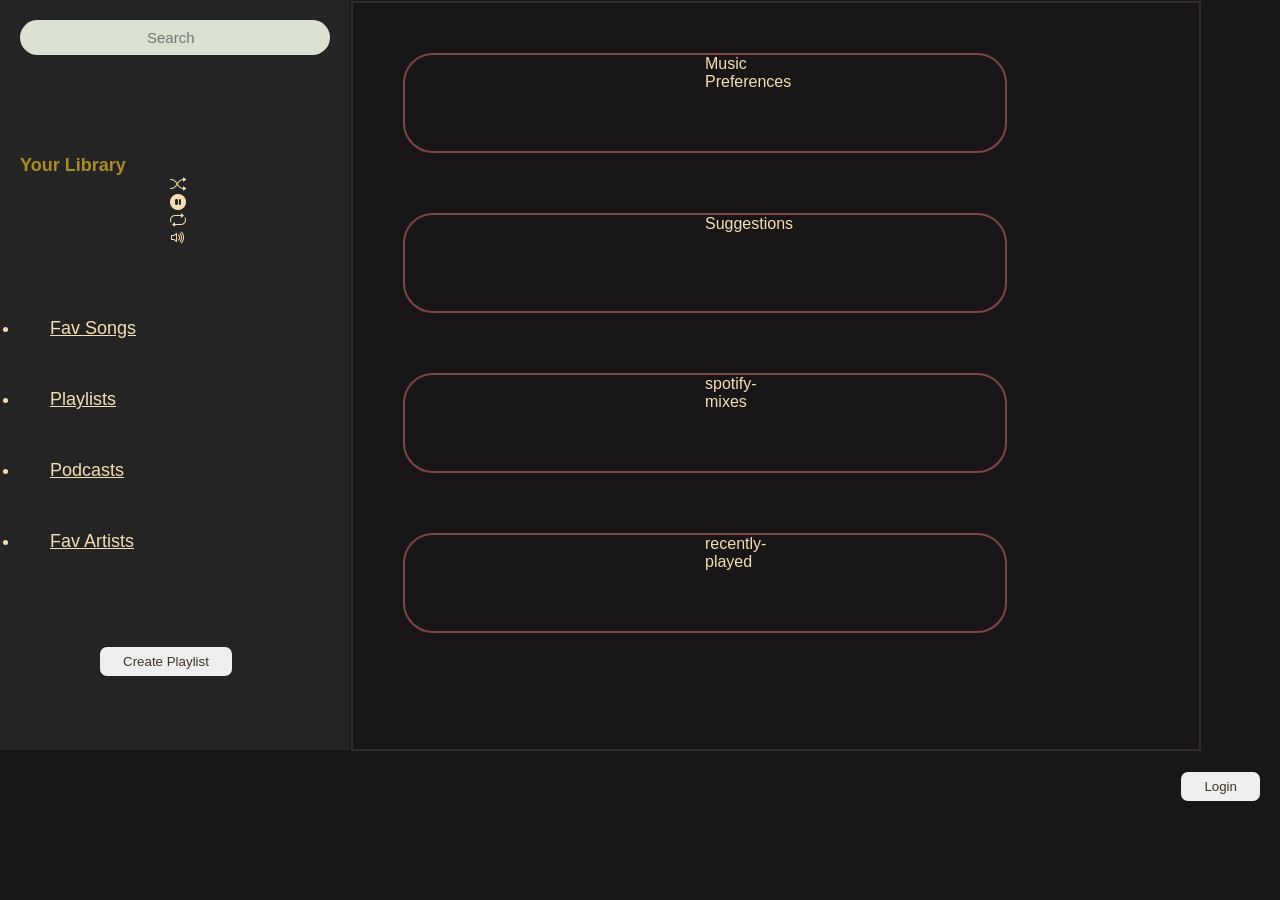
<file: MSBATE-2.0.0/Templates/web/index.html>
<!DOCTYPE html>
<html lang="en">
  <head>
    <meta charset="UTF-8" />
    <meta name="viewport" content="width=device-width, initial-scale=1.0" />
    <title>Music Streaming Platform</title>
    <link rel="stylesheet" href="style.css" />
    <link
      rel="stylesheet"
      href="https://cdn.jsdelivr.net/npm/bootstrap-icons@1.11.0/font/bootstrap-icons.css"
    />
  </head>
  <body>
    <!-- Navigation -->
    <aside>
    <div class="left-bar">
      <div class="search">
        <input type="text" placeholder="Search" class="searchBox">
        <!-- Search bar goes here -->
      </div>
      <div class="your-library">
        
        <h2>Your Library</h2>
        <i class="bi bi-shuffle"></a></i>
        <i class="bi bi-pause-circle-fill"></i>
        <i class="bi bi-repeat"></i>
        <i class="bi bi-volume-up"></i>
        <ul>
          <li><a href="pages/favourite/fav.html">Fav Songs</a></li>
          <li><a href="pages/playlist/playlist.html">Playlists</a></li>
          <li><a href="pages/podcast/podcast.html">Podcasts</a></li>
          <li><a href="pages/favArtist/favArtist.html">Fav Artists</a></li>
        </ul>
        <!-- Display the "Create Playlist" button if no playlist is in the library -->
        <button class="btn btn-createPlaylist">Create Playlist</button>
      </div>
      <div class="navigation">
        <!-- Navigation links go here -->
      </div>
    </div>
    </aside>

    <div class="container">
      <div class="music-preferences">
        <!-- Music preferences content goes here -->
        Music Preferences
      </div>
      <div class="suggestions">
        <!-- Suggestions content goes here -->
        Suggestions
      </div>
      <div class="spotify-mixes">
        <!-- Spotify mixes content goes here -->
        spotify-mixes
      </div>
      <div class="recently-played">
        <!-- Recently played content goes here -->
        recently-played
      </div>
    </div>
    <div class="right-corner">
      <button class="btn">
        Login
        <!-- Profile icon or login button goes here -->
      </button>
    </div>
    <div class="song-controls">
      <!-- Song progress bar, shuffle, pause, repeat, volume controls go here -->
    </div>
    <footer>
      <!-- Footer content goes here --> 
    </footer>
  </body>
</html>
</file>
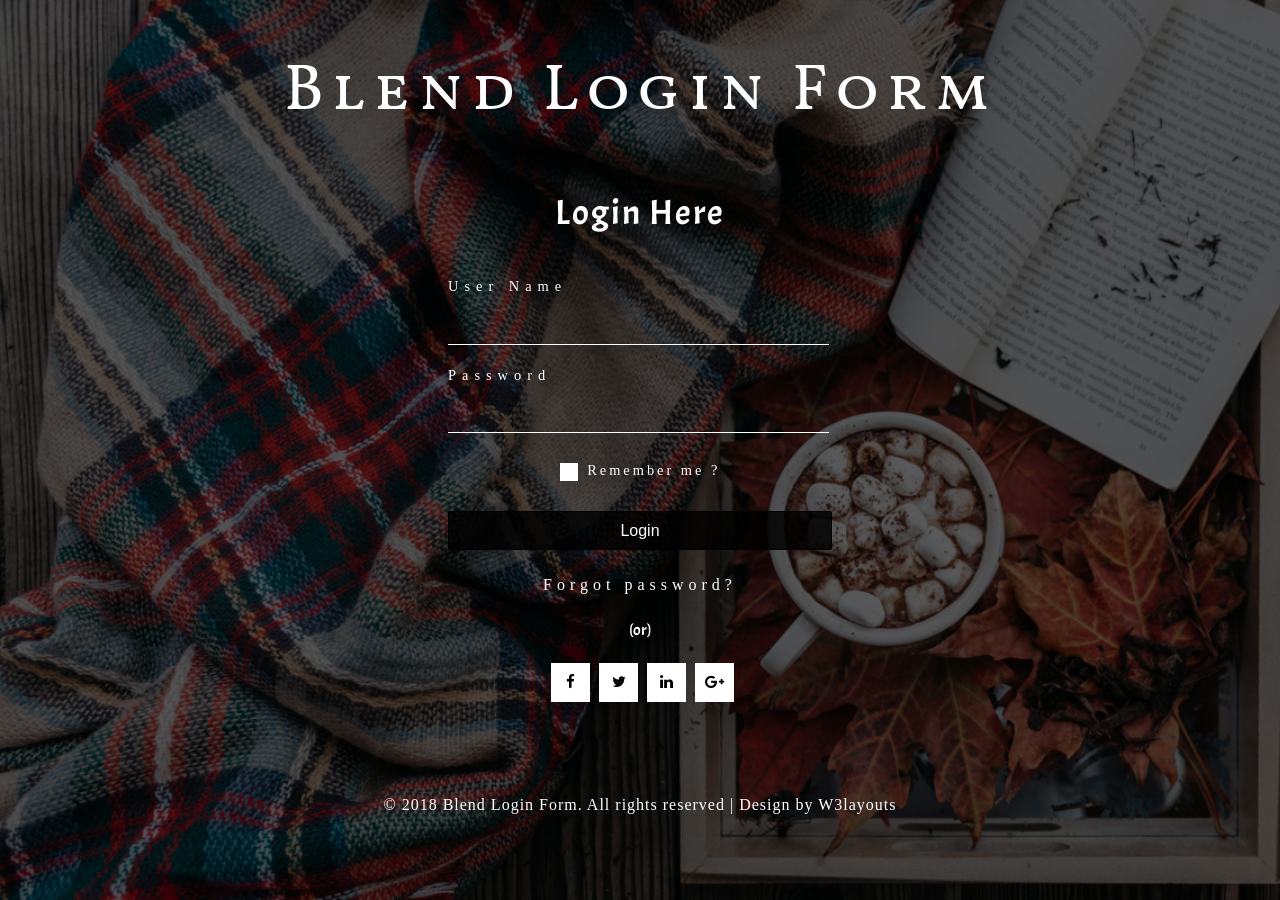
<file: MSBATE-2.0.0/Templates/web1/index.html>
<!--
Author: W3layouts
Author URL: http://w3layouts.com
License: Creative Commons Attribution 3.0 Unported
License URL: http://creativecommons.org/licenses/by/3.0/
-->
<!DOCTYPE html>
<html>
<head>
<title>Blend Login Form Flat Responsive Widget Template :: w3layouts</title>
<meta name="viewport" content="width=device-width, initial-scale=1">
<meta http-equiv="Content-Type" content="text/html; charset=utf-8" />
<meta name="keywords" content="Blend  Login Form template Responsive, Login form web template,Flat Pricing tables,Flat Drop downs  Sign up Web Templates, Flat Web Templates, Login sign up Responsive web template, SmartPhone Compatible web template, free WebDesigns for Nokia, Samsung, LG, SonyEricsson, Motorola web design" />
<script type="application/x-javascript"> addEventListener("load", function() { setTimeout(hideURLbar, 0); }, false); function hideURLbar(){ window.scrollTo(0,1); } </script>
<!-- Custom Theme files -->
<link href="css/style.css" rel="stylesheet" type="text/css" media="all" />
<link href="css/font-awesome.css" rel="stylesheet"> <!-- Font-Awesome-Icons-CSS -->

<!-- //Custom Theme files -->
<!-- web font --> 
<link href="//fonts.googleapis.com/css?family=Vollkorn+SC:400,600,700,900&amp;subset=cyrillic,cyrillic-ext,latin-ext,vietnamese" rel="stylesheet">
<link href="//fonts.googleapis.com/css?family=Acme" rel="stylesheet"> 
<!-- //web font --> 
</head>
<body>
	<!-- main -->
	<div class="main">
		<h1>Blend  Login Form</h1>
		<div class="main-w3lsrow">
			<!-- login form -->
			<div class="login-form login-form-left"> 
				<div class="agile-row">
					<h2>Login Here</h2> 
					<div class="login-agileits-top"> 	
						<form action="#" method="post"> 
							<p>User Name </p>
							<input type="text" class="name" name="user name" required=""/>
							<p>Password</p>
							<input type="password" class="password" name="Password" required=""/>  
							<label class="anim">
								<input type="checkbox" class="checkbox">
								<span> Remember me ?</span> 
							</label>   
							<input type="submit" value="Login"> 
						</form> 	
					</div> 
					<div class="login-agileits-bottom"> 
						<h6><a href="#">Forgot password?</a></h6>
					</div> 
					<div class="login-agileits-bottom1"> 
						<h3>(or)</h3>

					</div> 
					<div class="social_icons agileinfo">
						<ul class="top-links">
									<li><a href="#"><i class="fa fa-facebook"></i></a></li>
									<li><a href="#"><i class="fa fa-twitter"></i></a></li>
									<li><a href="#"><i class="fa fa-linkedin"></i></a></li>
									<li><a href="#"><i class="fa fa-google-plus"></i></a></li>
								</ul>
					</div>

				</div>  
			</div>  
		</div>	
		<!-- copyright -->
		<div class="copyright">
			<p> © 2018 Blend  Login Form. All rights reserved | Design by <a href="http://w3layouts.com/" target="_blank">W3layouts</a></p>
		</div>
		<!-- //copyright --> 
	</div>	
	<!-- //main --> 
</body>
</html>
</file>
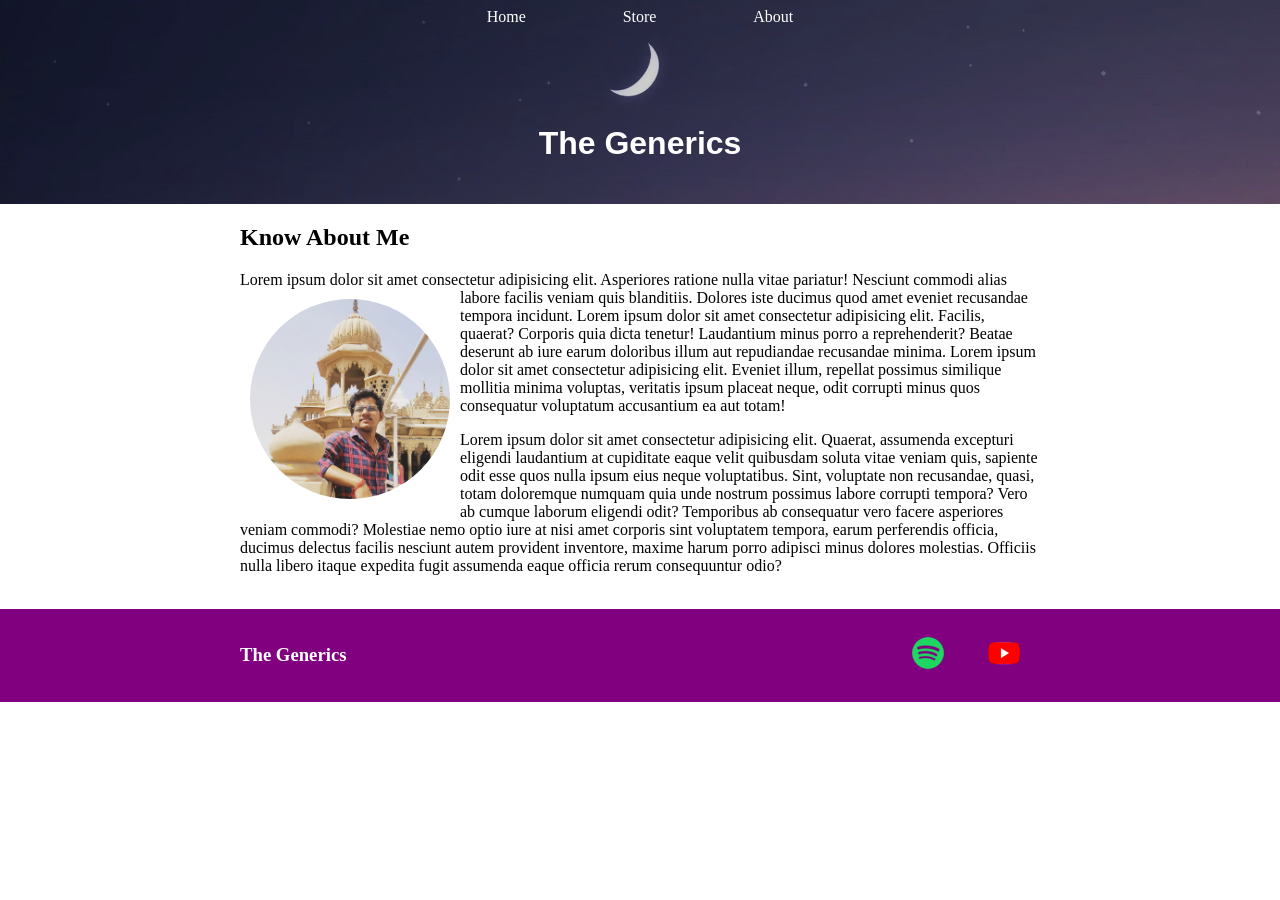
<file: MSBATE-2.0.0/Templates/Music_main/about.html>
<!DOCTYPE html>
<html lang="en">
<head>
    <meta charset="UTF-8">
    <meta http-equiv="X-UA-Compatible" content="IE=edge">
    <meta name="viewport" content="width=device-width, initial-scale=1.0">
    <title>Music | About</title>
    <link rel="stylesheet" href="style.css">
</head>
<body>
    <header class="main-head">
        <nav class="main-nav">
            

                <li><a href="index.html"> Home</a></li>
                <li><a href="store.html"> Store</a></li>
                <li><a href="about.html"> About</a></li>
                
        </nav>
        
        <h1>The Generics</h1>
        
    </header>
    <section class="content-section container">
        <h2>Know About Me</h2>
        <p>Lorem ipsum dolor sit amet consectetur adipisicing elit. Asperiores ratione nulla vitae pariatur! Nesciunt commodi alias labore facilis veniam quis blanditiis. 
        <img class="about-image" src="images/me.jpg" alt="" srcset="">Dolores iste ducimus quod amet eveniet recusandae tempora incidunt. Lorem ipsum dolor sit amet consectetur adipisicing elit. Facilis, quaerat? Corporis quia dicta tenetur! Laudantium minus porro a reprehenderit? Beatae deserunt ab iure earum doloribus illum aut repudiandae recusandae minima. Lorem ipsum dolor sit amet consectetur adipisicing elit. Eveniet illum, repellat possimus similique mollitia minima voluptas, veritatis ipsum placeat neque, odit corrupti minus quos consequatur voluptatum accusantium ea aut totam!</p>
        
        <p>Lorem ipsum dolor sit amet consectetur adipisicing elit. Quaerat, assumenda excepturi eligendi laudantium at cupiditate eaque velit quibusdam soluta vitae veniam quis, sapiente odit esse quos nulla ipsum eius neque voluptatibus. Sint, voluptate non recusandae, quasi, totam doloremque numquam quia unde nostrum possimus labore corrupti tempora? Vero ab cumque laborum eligendi odit? Temporibus ab consequatur vero facere asperiores veniam commodi? Molestiae nemo optio iure at nisi amet corporis sint voluptatem tempora, earum perferendis officia, ducimus delectus facilis nesciunt autem provident inventore, maxime harum porro adipisci minus dolores molestias. Officiis nulla libero itaque expedita fugit assumenda eaque officia rerum consequuntur odio?</p>
            <br>
    </section>
    <footer class="main-footer">
        <div class="container main-footer-container">
            <h3>The Generics</h3>
            <ul>
                <li><a href="http://spotify.com"><img src="./images/spotify.png" alt="" srcset=""></a></li>
                <li><a href="http://youtube.com"><img src="./images/yt.png" alt="" srcset=""></a></li>
            </ul>
        </div>
    </footer>
</body>
</html>
</file>
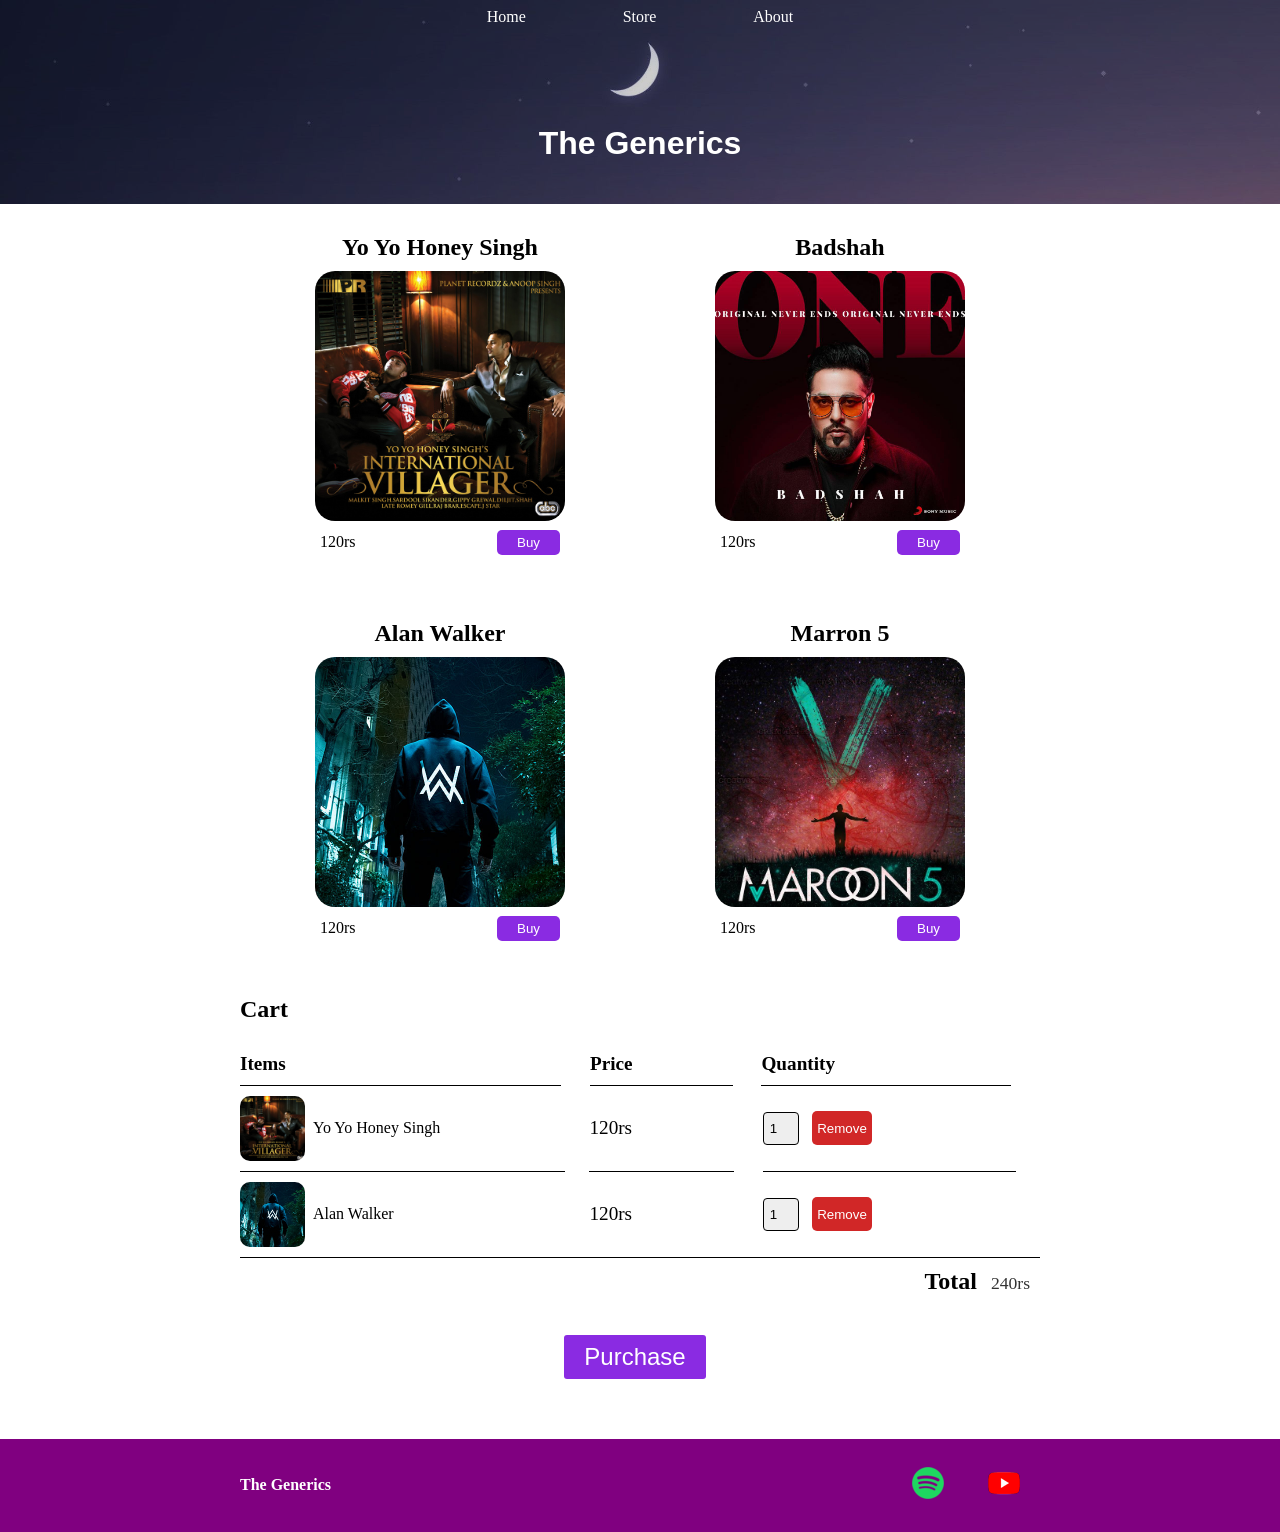
<file: MSBATE-2.0.0/Templates/Music_main/store.html>
<!DOCTYPE html>
<html lang="en">
<head>
    <meta charset="UTF-8">
    <meta http-equiv="X-UA-Compatible" content="IE=edge">
    <meta name="viewport" content="width=device-width, initial-scale=1.0">
    <title>Music | Store</title>
    <link rel="stylesheet" href="style.css">
</head>
<body>
    <header class="main-head">
        <nav class="main-nav">
            

                <li><a href="index.html"> Home</a></li>
                <li><a href="store.html"> Store</a></li>
                <li><a href="about.html"> About</a></li>
               
        </nav>
        
        <h1>The Generics</h1>
         
    </header>
    <section class="content-section container">
        <div class="shop-items">
            <div class="shop-item">
                <div><span class="shop-item-title">Yo Yo Honey Singh</span></div>
                <img class="shop-item-image" src="images/villagers.jpg" alt="" srcset="" ">
                <div class="shop-item-details"><span class="shop-item-price">120rs</span><button class="btn-store shop-item-buy" onclick="alert('Website is under maintenance')">Buy</button></div>
            </div>
            <div class="shop-item">
                <div><span class="shop-item-title">Badshah</span></div>
                <img class="shop-item-image" src="images/one.jpg" alt="" srcset="" ">
                <div class="shop-item-details"><span class="shop-item-price">120rs</span><button class="btn-store shop-item-buy" onclick="alert('Website is under maintenance')">Buy</button></div>
            </div>
            <div class="shop-item">
                <div >
                    <span class="shop-item-title">Alan Walker</span>
                </div>
                <img class="shop-item-image" src="images/alan.jpg" alt="">
                <div class="shop-item-details">
                    <span class="shop-item-price">120rs</span>
                    <button class="btn-store shop-item-buy" onclick="alert('Website is under maintenance')">Buy</button>
                </div>
            </div>
            <div class="shop-item">
                <div>
                    <span class="shop-item-title">Marron 5</span>
                </div>
                <img class="shop-item-image" src="images/marron.jpg" alt="">
                <div class="shop-item-details">
                    <span class="shop-item-price">120rs</span>
                    <button class="btn-store shop-item-buy" onclick="alert('Website is under maintenance')">Buy</button>
                </div>
            </div>
        </div>
    </section>
    <section class="content-section container">
        <h2>Cart</h2>
        <div class="cart-items">
            <div class="cart-row">
                    <span class=" cart-item cart-header cart-column">Items</span>
                    <span class=" cart-price cart-header cart-column">Price</span>
                    <span class=" cart-quantity cart-header cart-column">Quantity</span>
            </div>
            <div class="cart-row">
                <div class="cart-item cart-column">
                    <img src="images/villagers.jpg" class="cart-item-image" alt="">
                    <span class="cart-item-title">Yo Yo Honey Singh</span>
                </div>
                <span class="cart-price cart-column">120rs</span>
                <div class="cart-quantity cart-column">
                    <input type="number" class="cart-input" value="1">
                    <button type="button" class="btn-danger" onclick="alert('Working on it')">Remove</button>
                </div>
            </div>

            <div class="cart-row">
                <div class="cart-item cart-column">
                    <img src="images/alan.jpg" class="cart-item-image" alt="">
                    <span class="cart-item-title">Alan Walker</span>
                </div>
                <span class="cart-price cart-column">120rs</span>
                <div class="cart-quantity cart-column">
                    <input type="number" class="cart-input" value="1">
                    <button type="button" class="btn-danger" onclick="alert('Working on it')">Remove</button>
                </div>
            </div>
        </div>   
                
        <div class="cart-total">
            <span class="cart-total-title">Total</span>
            <span class="cart-total-price">240rs</span>
            <button class="cart-total-purchase" onclick="alert('Under maintenance')">Purchase</button>
        </div>
    </section>
    <footer class="main-footer ">
        <div class="container main-footer-container">
        <h4>The Generics</h4>
        <ul >
        <li><img src="./images/spotify.png" alt="" srcset=""></li>
        <li><img src="./images/yt.png" alt="" srcset=""></li>
        </ul>
        </div>
    </footer>
</body>
</html>
</file>
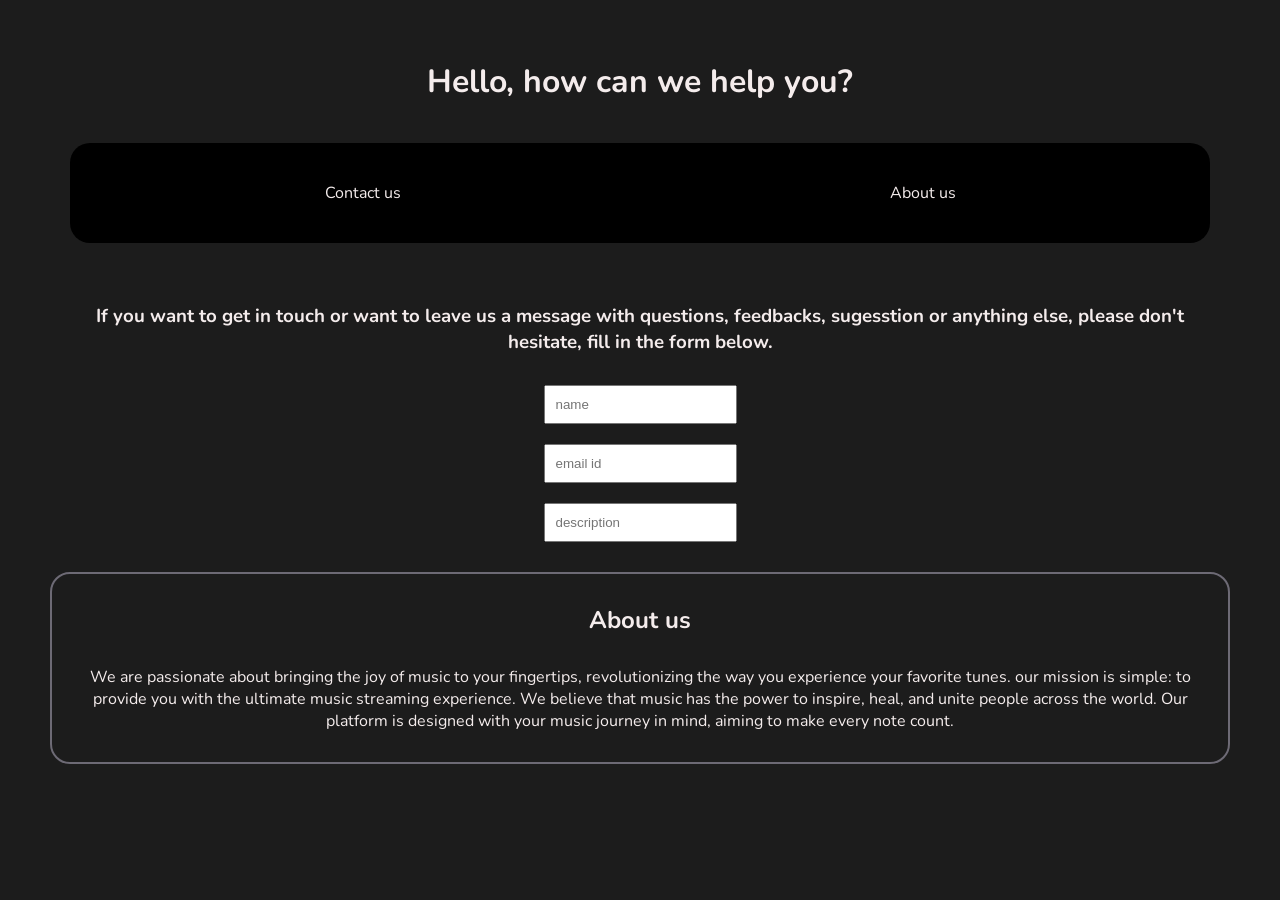
<file: MSBATE-2.0.0/Templates/web/pages/about/about_us.html>
<!DOCTYPE html>
<html lang="en">
<head>
    <meta charset="UTF-8">
    <meta name="viewport" content="width=device-width, initial-scale=1.0">
    <title>contact us</title>
    <link rel="stylesheet" href="./about.css">
</head>
<body>
    <h1>Hello, how can we help you?</h1>
    <nav>
        <ul>
            <li>Contact us</li>
            <li>About us</li>
        </ul>   
    </nav>

    <div>
        <h3>If you want to get in touch or want to leave us a message with questions, feedbacks, sugesstion or anything else, please don't hesitate, fill in the form below. </h3>
        <input placeholder="name"><br>
        <input placeholder="email id"><br>
        <input type="text" placeholder="description">
    </div>
    <div class="bottom">
        <h2>About us</h2>
        <p>We are passionate about bringing the joy of music to your fingertips, revolutionizing the way you experience your favorite tunes.
            our mission is simple: to provide you with the ultimate music streaming experience. We believe that music has the power to inspire, heal, and unite people across the world. Our platform is designed with your music journey in mind, aiming to make every note count.
            
        </p>
    </div>
</body>
</html
</file>
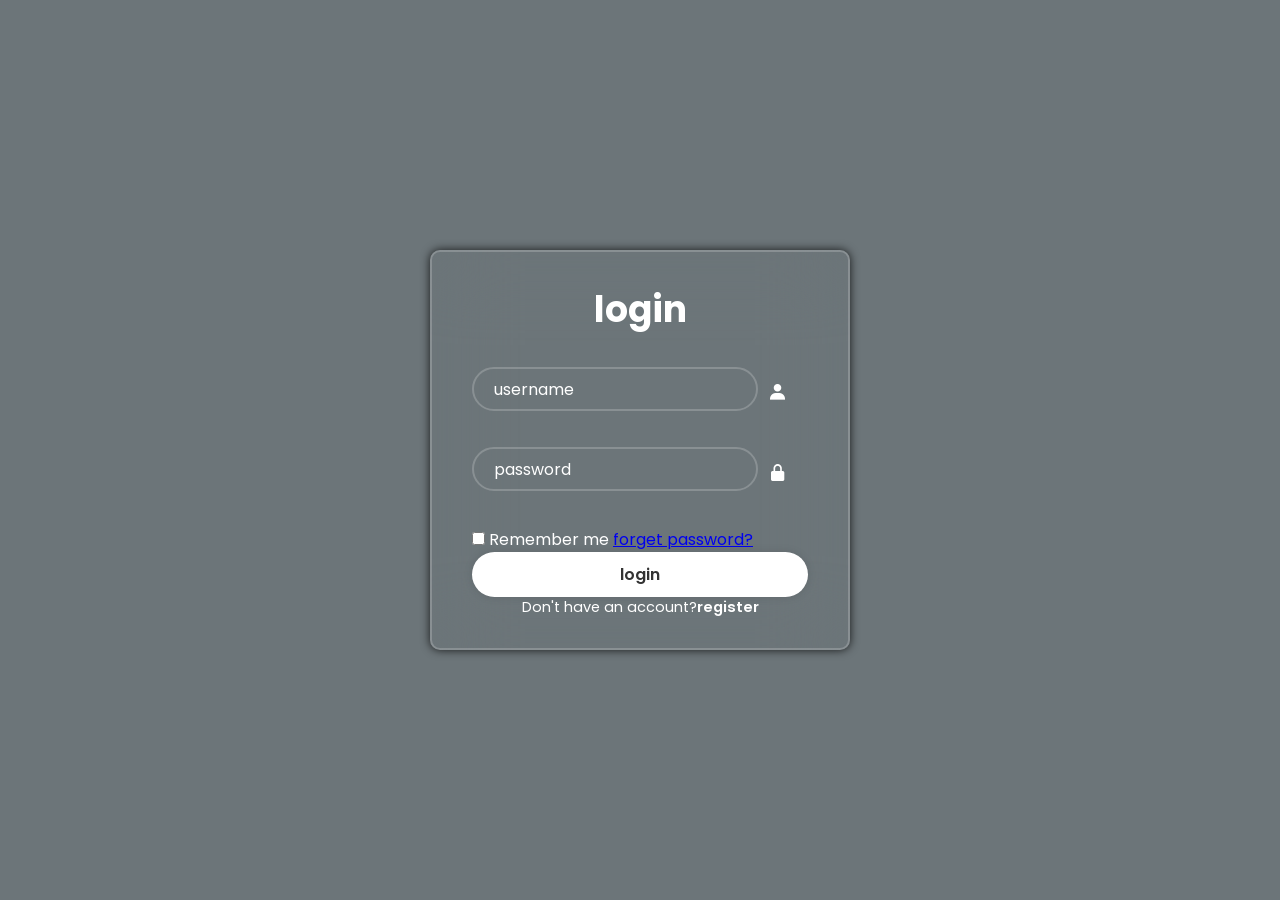
<file: MSBATE-2.0.0/Templates/web/pages/login/login page.html>
<!DOCTYPE html>
<html lang="en">
<head>
    <meta charset="UTF-8">
    <meta http-equiv="X-UA-Compatible" content="IE=edge">
    <meta name="viewport" content="width=device-width, initial-scale=1.0">
    <title>login form in HTML and CSS</title>
    <link rel="stylesheet" href="login.css">
    <link href='https://unpkg.com/boxicons@2.1.4/css/boxicons.min.css' rel='stylesheet'>
</head>
<body>
     
    <div class ="wrapper">
        <form action="">
            <h1>login</h1>
            <div class="input-box">
                <input type="text" placeholder="username"
                required>
                <i class='bx bxs-user'></i>
            </div>
            <div class="input-box">
                <input type="password" 
                placeholder="password"
                required>
                <i class='bx bxs-lock-alt' ></i>
            </div>

            <div class="remember-forgot">
                <label><input type="checkbox"> Remember me</label>
                <a href="#">forget password?</a>
            </div>
            <button type="submit"class="btn">login</button>
            
            <div class="register-link">
                <p>Don't have an account?<a
                href="#">register</a></p>
            </div>
        </form>
    </div>
</body>
</html>
</file>
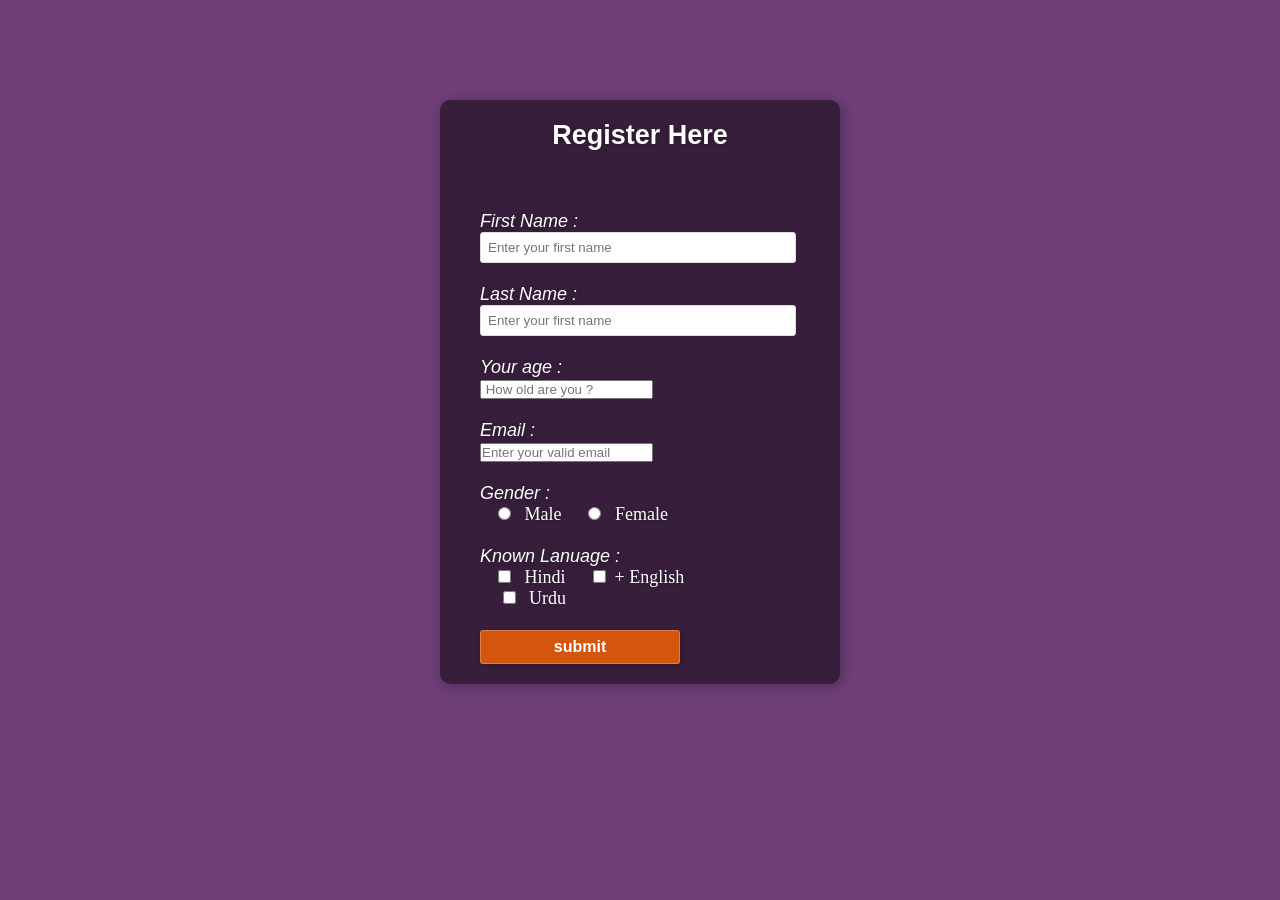
<file: MSBATE-2.0.0/Templates/web/pages/login/register.html>
<!DOCTYPE html>
<html lang="en">
<head>
    <meta charset="UTF-8">
    <meta http-equiv="X-UA-Compatible" content="IE=edge">
    <meta name="viewport" content="width=device-width, initial-scale=1.0">
    <link rel="stylesheet" href="register.css">
    <title>Registration form</title>
</head>
<body>
<div class = 'main' >
<div class ='register'>
     <h2>Register Here</h2>
     <form id="register" method="post">
     <label>First Name :</label>
     <br>
     <input type="text" name="fname"
     id="name" placeholder="Enter your first name">
     <br><br>
     <label>Last Name :</label>
     <br>
     <input type="text" name="lname"
     id="name" placeholder="Enter your first name">
     <br><br>
     <label> Your age :</label>
     <br>
     <input type='number' name="age"
     id=" name" placeholder=" How old are you ?">
     <br><br>
     <label>Email : </label>
     <br>
     <input type="email" name="email" id=" name"
     placeholder="Enter your valid email ">
     <br><br>
     <label>Gender :</label>
     <br>
     &nbsp;&nbsp;&nbsp;
     <input type="radio" name="gender"id="male">
     &nbsp;
     <span id="male">Male</span>
     &nbsp;&nbsp;&nbsp;&nbsp;
     <input type="radio" name="gender"
     id="female">
     &nbsp;
     <span id="female">Female</span>
     <br><br>
     <label>Known Lanuage :</label>
     <br>
     &nbsp;&nbsp;&nbsp;
     <input type="checkbox" name='lang' id=hindi>
     &nbsp;
     <span id ='hindi'>Hindi</span>
     &nbsp;&nbsp;&nbsp;&nbsp;
     <input type ='checkbox' name='lang'id='eng'>
     &nbsp;+
     <span id='eng'>English</span><br>
     &nbsp;&nbsp;&nbsp;&nbsp;
     <input type="checkbox" name="lang"
     id="urdu">
     &nbsp;
     <span id="urdu">Urdu</span>
     <br><br>
     <input type="submit" value="submit" 
     name="submit" id="submit">
     </form>
</div>
</div>    
</body>
</html>
</file>
<file: MSBATE-2.0.0/Templates/web/style.css>
* {
  margin: 0;
  padding: 0;
  box-sizing: border-box;
  color: wheat;
}

ul {
  margin-top: 70px;
}

li {
  margin-top: 50px;
  font-size: large;
  padding-left: 30px;
}

/* Apply a background color to the body */
body {
  background-color: #181616;
  font-family: Arial, sans-serif;
}

.searchBox {
  width: 100%;
  padding: 9px 127px;
  border-radius: 50px;
  border: none;
  background-color: rgb(218, 225, 208);
  font-size: 15px;
}

/* Style the left sidebar */
.left-bar {
  background-color: #252424;
  color: #130101;
  width: 350px;
  padding: 20px;
  float: left;
  height: 750px;
}

.left-bar h2 {
  font-size: 18px;
  margin-top: 100px;
  color: rgb(170, 141, 34);
}

/* Style the navigation links */
.navigation ul {
  list-style-type: none;
}

.navigation li {
  margin-bottom: 10px;
}

/* Style the container */
.container {
  float: left;
  padding: 20px;
}

/* Style the right corner profile icon or login button */
.right-corner {
  float: right;
  padding: 20px;
}

/* Style the footer */
/* footer {
      clear: both;
      text-align: center;
      padding: 10px;
      background-color: #7d6666;
      color: #fff;
  } */
.create-playlist {
  margin-top: 180px;
  background-color: rgb(200, 172, 172);
  border-radius: 10px;
  box-shadow: none;
  margin-left: 250px;
}

li:hover,
h3:hover {
  color: rgb(160, 108, 108);
  /* margin-top: 10px; */
}
profile-button:hover {
  color: #e42222;
}
.container {
  display: inline-block;
  border: 2px solid rgb(52, 43, 43);
  width: 850px;
  height: 750px;
  margin: 1px;
}
.music-preferences {
  display: inline-block;
  padding-inline: 300px;
  border: 2px solid rgb(127, 70, 70);
  width: 150px;
  height: 100px;
  margin: 30px;
  border-radius: 30px;
}

.suggestions {
  display: inline-block;
  padding-inline: 300px;
  border: 2px solid rgb(127, 70, 70);
  width: 150px;
  height: 100px;
  margin: 30px;
  border-radius: 30px;
}
.spotify-mixes {
  display: inline-block;
  padding-inline: 300px;
  border: 2px solid rgb(127, 70, 70);
  width: 150px;
  height: 100px;
  margin: 30px;
  border-radius: 30px;
}
.recently-played {
  display: inline-block;
  padding-inline: 300px;
  border: 2px solid rgb(127, 70, 70);
  width: 150px;
  height: 100px;
  margin: 30px;
  border-radius: 30px;
}

/* Add more styles as needed for song controls, progress bar, etc. */

.btn {
  padding: 7px 23px;
  border-radius: 7px;
  border: none;
  outline: none;
  cursor: pointer;
  color: #3d3526;
  /* margin-top: 95px; */
  /* margin-left: 80px; */
}
.btn-createPlaylist {
  padding: 7px 23px;
  border-radius: 7px;
  border: none;
  outline: none;
  cursor: pointer;
  color: #3d3526;
  margin-top: 95px;
  margin-left: 80px;
}
.bi-shuffle {
  color: wheat;
  padding: 150px;
}
.bi-pause-circle-fill {
  color: wheat;
  padding: 150px;
}
.bi-repeat {
  color: wheat;
  padding: 150px;
}
.bi-volume-up {
  color: wheat;
  padding: 150px;
}
</file>
<file: MSBATE-2.0.0/Templates/web1/css/style.css>
/*--
Author: W3layouts
Author URL: http://w3layouts.com
License: Creative Commons Attribution 3.0 Unported
License URL: http://creativecommons.org/licenses/by/3.0/
--*/
/*-- reset --*/
html,body,div,span,applet,object,iframe,h1,h2,h3,h4,h5,h6,p,blockquote,pre,a,abbr,acronym,address,big,cite,code,del,dfn,em,img,ins,kbd,q,s,samp,small,strike,strong,sub,sup,tt,var,b,u,i,dl,dt,dd,ol,nav ul,nav li,fieldset,form,label,legend,table,caption,tbody,tfoot,thead,tr,th,td,article,aside,canvas,details,embed,figure,figcaption,footer,header,hgroup,menu,nav,output,ruby,section,summary,time,mark,audio,video{margin:0;padding:0;border:0;font-size:100%;font:inherit;vertical-align:baseline;}
article, aside, details, figcaption, figure,footer, header, hgroup, menu, nav, section {display: block;}
ol,ul{list-style:none;margin:0px;padding:0px;}
blockquote,q{quotes:none;}
blockquote:before,blockquote:after,q:before,q:after{content:'';content:none;}
table{border-collapse:collapse;border-spacing:0;}
/*-- start editing from here --*/
a{text-decoration:none;}
.txt-rt{text-align:right;}/* text align right */
.txt-lt{text-align:left;}/* text align left */
.txt-center{text-align:center;}/* text align center */
.float-rt{float:right;}/* float right */
.float-lt{float:left;}/* float left */
.clear{clear:both;}/* clear float */
.pos-relative{position:relative;}/* Position Relative */
.pos-absolute{position:absolute;}/* Position Absolute */
.vertical-base{	vertical-align:baseline;}/* vertical align baseline */
.vertical-top{	vertical-align:top;}/* vertical align top */
nav.vertical ul li{	display:block;}/* vertical menu */
nav.horizontal ul li{	display: inline-block;}/* horizontal menu */
img{max-width:100%;}
/*-- end reset --*/
body {   
	background: url(../images/3.jpg)repeat 0px 0px;
    background-attachment: fixed;
    -webkit-background-size: cover;
    -moz-background-size: cover;
    background-size: cover;
} 
h1,h2,h3,h4,h5{
 font-family: 'Acme', sans-serif; 
 }
h1 {
    font-size: 4em;
    text-align: center;
    color: #fff;
    font-weight: 500;
    margin-bottom: 0.5em;
    letter-spacing: 7px;
	font-family: 'Vollkorn SC', serif;
}
.login-form h2{
    font-size: 2.2em;
    color: #fff;
    text-align: center;
    margin-bottom: 1.5em;
    line-height: 0.7em;
   
    font-weight: 100;
    letter-spacing: 2px;
}
/*-- main --*/
.main {
    padding: 3em 0 0;
    text-align: center;
}
.main-w3lsrow {
    margin: 0 auto;
	width:25%;
	padding:2em;
}
.login-form input[type="text"], .login-form input[type="password"] {
    outline: none;
    font-size: 1em;
    color: #fff;
    padding: .6em 1em;
    margin: 0;
    width: 91%;
    border: none;
    border-bottom: 1px solid rgb(255, 255, 255);
    -webkit-appearance: none;
    display: block;
    background: transparent;
}
.login-form p {
    font-size: 0.9em;
    color: #fff;
    margin: 1.5em 0 .8em;
    font-weight: 200;
    letter-spacing: 6px;
    text-align: left;
}
/*-- checkbox --*/
.anim {
    font-size: 0.9em;
    color: #fff;
    cursor: pointer;
    position: relative;
    margin: 2em 0 0;
    font-weight: 100;
    display: inline-block;
    letter-spacing: 3px;
}
input.checkbox {
    background: #fe7902;
    cursor: pointer;
    vertical-align: top;
    margin: 1px 8px 0 0; 
}
input.checkbox:before {
    content: "";
    position: absolute;
    width: 18px;
    height: 18px;
    background: inherit;
}
input.checkbox:after {
    content: "";
    position: absolute;
	top: 1px;
    left: 0;
    z-index: 1;
    width: 14px;
    height: 14px;
    background: #fff;
    border: 2px solid #fff;
    -webkit-transition: .4s all;
    -moz-transition: .4s all;
    -o-transition: .4s all;
    -ms-transition: .4s all;
    transition: .4s all;
}
input.checkbox:checked:after {
	-webkit-transform: rotate(-45deg);
	-moz-transform: rotate(-45deg);
	-o-transform: rotate(-45deg);
	-ms-transform: rotate(-45deg);
    transform: rotate(-45deg);
    border-color: #fff;
    border-top-color: transparent;
    border-right-color: transparent;
    background: transparent;
    top: 4px;
    left: 3px;
    width: 9px;
    height: 3px;
} 
@keyframes rippling {
	50% {
		border-left-color: #8a2ce2;
	}
	100% {
		border-bottom-color: #8a2ce2;
		border-left-color: #8a2ce2;
	}
} 
/*-- social-icons --*/
.social_icons.agileinfo {
    margin: 6% 0% 5%;
}
ul.top-links li {
	margin-left:5px;
	display:inline-block;
}
ul.top-links li a i.fa {
	color: #000;
    background-color: #fff;
    width: 37px;
    height: 37px;
    font-size: 15px;
	border:1px solid #fff;
    line-height: 36px;
    text-align: center;
	transition:all 0.5s ease-in-out;
	-webkit-transition:all 0.5s ease-in-out;
	-moz-transition:all 0.5s ease-in-out;
	-o-transition:all 0.5s ease-in-out;
	-ms-transition:all 0.5s ease-in-out;
} 
.top-links li a i.fa-facebook:hover {
	color: #fff;
    background-color: #46629E;
}
.top-links li a i.fa-twitter:hover {
	color: #fff;
    background-color: #00ACEE;
}
.top-links li a i.fa-linkedin:hover {
	color: #fff;
    background-color: #0077B5;
}
.top-links li a i.fa-google-plus:hover {
	color: #fff;
    background-color: #DD4B39;
}
/*--placeholder-color--*/

::-webkit-input-placeholder{
	color:rgba(255, 255, 255, 0.65);
}

:-moz-placeholder { /* Firefox 18- */
   color: rgba(255, 255, 255, 0.65); 
}

::-moz-placeholder {  /* Firefox 19+ */
   color: rgba(255, 255, 255, 0.65);  
}

:-ms-input-placeholder {  
   color: rgba(255, 255, 255, 0.65);  
}
/*--//placeholder-color--*/ 
/*-- //checkbox --*/
.login-form input[type="submit"] {
    font-size: 1em;
    color: #ffffff;
    background: rgba(0, 0, 0, 0.83);
    border: 1px solid  rgba(0, 0, 0, 0.83);
    outline: none;
    cursor: pointer;
    padding: .6em 1em;
    -webkit-appearance: none;
    width: 100%;
    -webkit-border-radius: 2px;
    -moz-border-radius: 2px;
    -ms-border-radius: 2px;
    -o-border-radius: 2px;
    border-radius: 2px;
    margin-top: 2em;
    transition: 0.5s all;
    -webkit-transition: 0.5s all;
    -moz-transition: 0.5s all;
    -o-transition: 0.5s all;
    -ms-transition: 0.5s all;
}
.login-form input[type="submit"]:hover {
    background: transparent;
    color: #fff;   
	 border:1px solid #fff;
} 
.login-agileits-bottom {
    margin-top:1.6em;
    text-align: center; 
}
.login-agileits-bottom1 {
    margin-top: 1.6em;
    text-align: center;
}
.login-agileits-bottom1 h3 {
    color: #fff;
    font-size: 1em;
}
.login-agileits-bottom h6 {
    font-size: 1em;
    font-weight: 200;
    letter-spacing: 5px;
}
.login-agileits-bottom h6 a {
    color: #fff;
    transition: 0.5s all ;
    -webkit-transition: 0.5s all;
    -moz-transition: 0.5s all;
    -o-transition: 0.5s all;
    -ms-transition: 0.5s all;
}
.login-agileits-bottom h6 a:hover{
    color: #fe7902; 
}
/*-- //main --*/ 
/*-- copyright --*/
.copyright {
    padding: 2.4em 0 2em;
    text-align: center;
}
.copyright p {
    font-size: 1em;
    color: #fff;
	line-height:1.8em;
	letter-spacing: 1px;
}
.copyright p a{
    color: #fff; 
	-webkit-transition: 0.5s all;
	-moz-transition: 0.5s all;
	-o-transition: 0.5s all;
	-ms-transition: 0.5s all;
	transition: 0.5s all;
}
.copyright p a:hover{
    color: #fe7902;	
}
/*-- //copyright --*/
/*-- responsive-design --*/ 
@media(min-width:1280px){
.main-w3lsrow {
    width: 30%;
}
}
@media(max-width:1080px){
.main {
    padding: 1em 0 0;
}
.main-w3lsrow {
    width: 37%;
}
}
@media(max-width:991px){
.main {
    padding: 3em 0 0;
}
}
@media(max-width:800px){
.login-form input[type="text"], .login-form input[type="password"] { 
    width: 90%; 
}
.login-agileits-bottom h6 { 
    letter-spacing: 3px;
}
.login-form h2{
    font-size: 2em; 
	margin-bottom: 1.2em;
}
.main-w3lsrow {
    width: 44%;
}
}
@media(max-width:768px){
.main {
    padding: 3em 0 0;
}
h1 {
    font-size: 3.5em;
}
}
@media(max-width:736px){	
.main-w3lsrow {
    width: 50%;
}
}
@media(max-width:667px){	
.main-w3lsrow {
    width: 56%;
}
h1 {
    font-size: 3em;
}
}
@media(max-width:640px){
h1 {
    font-size: 2.4em;
}
.login-form input[type="submit"] { 
    margin-top: 1.5em; 
} 
.main {
    padding: 3em 0 0;
}
} 
@media(max-width:568px){
.login-form input[type="text"],.login-form input[type="password"],.login-form input[type="submit"] { 
    font-size: 0.9em; 
    padding: .5em 0.8em; 
}
.login-form p {
    font-size: 0.8em; 
    margin:1.2em 0 .8em; 
    letter-spacing: 4px;
}
h1 {
    font-size: 2.2em;
}
.login-form h2 {
    font-size: 1.8em;
    margin-bottom: 1em;
}
.copyright p {
    font-size: 0.9em; 
    padding: 0 1em;
} 
.login-agileits-bottom h6 {
    font-size: 0.9em; 
    letter-spacing: 3px;
}
}
@media(max-width:480px){
h1 {
    font-size: 1.9em;
}  
.main-w3lsrow {
    width: 63%;
}
}
@media(max-width:414px){ 
h1 {
    font-size: 1.8em;
} 
.login-form h2 {
    font-size: 1.4em;
    margin-bottom: 2em;
}
.login-form p {
    font-size: 0.75em;
    margin: 2em 0 .2em;
    letter-spacing: 2px;
}
.anim {
    font-size: 0.75em; 
}
.login-agileits-bottom {
    margin-top: 1em; 
}
.login-form input[type="text"], .login-form input[type="password"] {
    width: 89%;
}
} 
@media(max-width:384px){ 
h1 {
    letter-spacing: 4px;
}  
}
@media(max-width:320px){  
h1 {
    font-size: 1.6em; 
} 
.login-form input[type="text"], .login-form input[type="password"], .login-form input[type="submit"] {
    font-size: 0.8em;
    padding: .5em 0.8em;
}
.login-form p {
    font-size: 0.7em; 
}
.anim {
    font-size: 0.7em;
	margin: 1em 0 0;
    letter-spacing: 1px;
}
input.checkbox:before { 
    width: 15px;
    height: 14px; 
}
input.checkbox:after { 
    width: 11px;
    height: 8px; 
}
input.checkbox:checked:after { 
    top: 3px;
    left: 2px;
    width: 7px;
    height: 2px;
} 
.login-agileits-bottom h6 {
    font-size: 0.75em;
    letter-spacing: 2px;
}
.login-agileits-bottom {
    margin-top: 0.8em;
}
.login-form h2 {
    font-size: 1.2em; 
}
.copyright p {
    font-size: 0.8em; 
}
.main {
    padding: 2em 0 0;
}
.copyright {
    padding: 1.4em 0 1em;
}
h1 {
    letter-spacing: 5px;
}
h1 {
    letter-spacing: 3px;
}
}
/*-- //responsive-design --*/
</file>
<file: MSBATE-2.0.0/Templates/Music_main/style.css>
:root {
    --background-color: white;
    --text-color: black;
}

body {
    padding: 0;
    margin: 0;
    background-color: var(--background-color);
    color: var(--text-color);
    transition: background-color 0.5s, color 0.5s;
}

@media (prefers-color-scheme: dark) {
    :root {
        --background-color: #1f1f1f; /* Dark background color */
        --text-color: #fff; /* Light text color */
    }
}
}
.icon-search{
    display: flex;
    justify-content: end;
    margin-top: -24px;
}

.main-head {
    background-image: url(images/812556.jpg);
    background-color: rgba(0, 0, 0, .2);
    background-blend-mode: multiply;
    background-size: cover;
    color: white;
    padding-bottom: 20px;
    text-align: center;
    
}

.main-nav {
    border-bottom: 1px sold rgba(255, 255, 255, .3)
}

.main-nav li {
    padding: 0 3%;
}
nav li{
    display: inline;
    color: white;
    
}

nav a{
    text-decoration: none;
    display: inline-block;
    padding: .5em;
    color: white
    
}
nav a:hover{
    background-color: gray;
    /* padding-right: 12px;
    padding-left: 12px; */
    
}

header h1 {
    padding-top: 70px;
    font-family: sans-serif;
}

.content-section {
    margin: .5em;
}

.container {
    max-width: 800px;
    margin: 0 auto;
    padding: 0 1.5em;
}

.about-image {
    float: left;
    height: 200px;
    width: 200px;
    margin: 10px;
    border-radius: 50%;
}

.main-footer {
    background-color: purple;
    color: white;
    padding: .80em 0;
}

footer li {
    display: inline-block;
    margin: 0 20px;
    
}

.main-footer-container {
    display: flex;
    align-items: center;
}

.main-footer-container ul {
    flex-grow: 1;
    text-align: end;
}

footer li a:hover {
    background-color: silver;
}
.btn {
    cursor: pointer;
    color: coral;
    padding: 10px;
    border: solid 1px grey;
    background-color: rgba(255, 255, 255, .1);
    border-radius: 50%;

}
.btn:hover{
    background-color:darkgray;
    cursor: pointer;
    
    
}

.btn-header {
    cursor: pointer;
    color: white;
    padding: 10px;
    border: solid 1px grey;
    background-color: rgba(255, 255, 255, .1);
}

.btn-header:hover {
    background-color: darkslategray;
}

.playlist-row {
    border-bottom: 1px solid black;
    padding-bottom: 1em;
    margin-bottom: 1em;

}
.playlist-date {
    display: inline-block;
    color: #555;
    font-weight: bold;
    padding-right: .5em;
    width: 29%;
}

.playlist-item {
    display: inline-block;
    padding-right: .5em;
    width: 30%;
    align-items: center;
}

.playlist-arena {
    display: inline-block;
    padding-right: .5em;
    width: 25%;
}



.playlist-row:last-child {
    border-bottom: none;
}

.btn-play {
    cursor: pointer;
    
    background-color: rgba(255, 255, 255, .4); 
    color:orange;
    padding: 5px 20px;
    border: 1px solid palevioletred;
    border-radius: 5px;
    height: 33px;
    width: 55px;
    font-size: 18px;
}
.btn-store {
    cursor: pointer;
    
    background-color: blueviolet;
    color:white;
    padding: 5px 20px;
    border: none;
    border-radius: 5px;
}

.btn-store:hover {
    background-color:chocolate;
}

.btn-play:hover {
    background-color:chocolate;
}

.shop-item {
    margin: 30px;
}

.shop-item-title {
    font-weight: bold;
    width: 100%;
    font-size: 1.5em;
    text-align: center;
    display: block;
    margin-bottom: 10px;
}

.shop-item-image {
    height: 250px;
    border-radius: 20px;
    
}

.shop-item-details {
    display: flex;
    align-items: center;
    padding: 5px;
}

.shop-item-price {
    flex-grow: 1;
}

.shop-items {
    display: flex;
    flex-wrap: wrap;
    justify-content: space-around;
}
.play {
    
    align-items: center;
    height: 50px;
    
}

.cart-header {
    font-weight: bold;
    font-size: 1.2em;

}
.cart-column {
    display: flex;
    align-items: center;
    border-bottom: 1px solid black;
    margin-right: 1.5em;
    padding-bottom: 10px;
    margin-top: 10px;
}
.cart-row {
    display: flex;
}

.cart-item {
    width: 45%;
}

.cart-price {
    width: 20%;
    font-size: 1.2em;
}

.cart-quantity {
    width: 35%;
}

.cart-item-image {
    width: 65px;
    height: auto;
    border-radius: 10px;
}

.cart-item-title {
    margin-left: .5em;
    font-size: 1em;
    
}

.btn-danger {
    color: white;
    background-color: rgb(209, 39, 39);
    height: 34px;
    border: none;
    padding: 5px;
    border-radius: 5px;
    cursor: pointer;
    margin-left: 1em;
}

.btn-danger:hover{
    background-color: darkred;
}

.cart-input {
    background-color: #eee;
    border: 1px black solid;
    width: 30px;
    height: 29px;
    border-radius: 4px;
    text-align: center;
}

.cart-row:last-child {
    border-bottom: 1px solid black;
}

.cart-row:last-child .cart-column {
    border: none;
}

.cart-total {
    text-align: end;
    margin-top: 10px;
    margin-right: 10px;
}

.cart-total-title {
    font-weight: bold;
    font-size: 1.5em;
    color: black;
    margin-right: 10px;
}

.cart-total-price {
    font-size: 1.1em;
    color: #333;
}

.cart-total-purchase {
    display: block;
    margin: 40px auto 60px auto;
    background-color:blueviolet;
    color: white;
    border: none;
    border-radius: 3px;
    padding-left: 20px;
    padding-right: 20px;
    padding-top: 8px;
    padding-bottom: 8px;
    cursor: pointer;
    font-size: 1.5em;
}

.cart-total-purchase:hover {
    background-color: green;
    
}

.social {
    cursor: pointer;
}
</file>
<file: MSBATE-2.0.0/Templates/web/pages/about/about.css>
@import url('https://fonts.googleapis.com/css2?family=Nunito:wght@200;400;700&family=Poppins:wght@100;300;400;600&display=swap');

body {
    background: rgba(0, 0, 0, 0.889);
    text-align: center;
    font-family: 'Nunito', sans-serif;
    color: rgba(250, 242, 242, 0.975);
}

* {
    margin: 10px;
    padding: 10px;
}

nav ul{
    display: flex;
    list-style-type: none;
    height: 80px;
    background-color: black;
    border-radius: 20px;
    width: auto;
    justify-content: space-around;
    align-items: center;
}

.bottom h2{
    font-weight: bolder;
}

.bottom {
    border: 2px solid #6D6A75;
    border-radius: 20px;
    align-items: end;
}
</file>
<file: MSBATE-2.0.0/Templates/web/pages/login/login.css>
@import url("http://fonts.googleapis.com/css2?family=poppins:wght@300;400;500;600;700;800;900&display=swap");

* {
margin : 0;
padding : 0;
box-sizing : border-box;
font-family : "poppins",sans-serif;

}

body{
   display: flex;
   justify-content: center;
   align-items: center;
   min-height: 100vh;
   background: rgb(108, 117, 121) ;
   background-repeat: no-repeat;
   background-size: cover;
   background-position: center;
}
.wrapper{
    width: 420px;
    background: transparent;
    border: 2px solid rgba( 255, 255, 255, .2);
    backdrop-filter: blur(40px);
    box-shadow: 0 0 10px rgba(0, 0, 0, .8);
    color:#fff;
    border-radius: 10px;
    padding: 30px 40px;
}

.wrapper h1{
    font-size: 36px;
    text-align: center;
}

.wrapper .input-box{
    position: relative;
    width: 100%;
    height: 50px;
    margin: 30px 0;
}

.input-box input {
    width: 85%;
    height: 30%;
    background: transparent;
    border: none;
    outline: none;
    border: 2px solid rgba( 255, 255, 255, .2);
    border-radius: 40px;
    font-size: 16px;
    color: #fff;
    padding: 20px 45px 20px 20px;
}

.input-box input::placeholder{
    color:#fff;
}

.input-box i{
    position: absolute;
    right:20px;
    top: 50%;
    transform: translatey(-50%);
    font-size: 20px;
}

.wrapper .remeber-forgot{
    display: flex;
    justify-content: space-between;
    font-size: 14.5px ;
    margin: -15px 0 15px;
}

.remeber-forgot label input{
    accent-color: #fff;
    margin-right: 3px;
}

.remeber-forgot a{
    color: #fff;
    text-decoration: none;
}

.remeber-forgot a:hover{
    text-decoration: underline;
}

.wrapper .btn{
    width: 100%;
    height: 45px;
    background: #fff;
    border: none;
    outline: none;
    border-radius: 40px;
    box-shadow: 0 0 10px rgba(0, 0, 0, .1);
    cursor: pointer;
    font-size: 16px;
    color: #333;
    font-weight: 600;
}

.wrapper .register-link{
    font-size: 14.5px;
    text-align: center;
    margin-top: 20px 0 15px;
}

.register-link p a{
    color: #fff;
    text-decoration: none;
    font-weight: 600;
}

.register-link p a :hover {
    text-decoration: underline;
}
</file>
<file: MSBATE-2.0.0/Templates/web/pages/login/register.css>
*{
    margin: 0;
    padding: 0;
}
body{
    background: rgb(111, 63, 121);
    background-size: 280%;
    background-position: -400px 0px;
}
div.main{
    width: 400px;
    margin: 100px auto 0px auto;
}
h2{
    text-align: center;
    padding: 20px;
    font-family: sans-serif;
}
div.register{
    background-color:rgba(0,0,0,0.5);
    width: 100;
    font-size: 18px;
    border-radius: 10px;
    border:1px soid rgba(225,225,225,0.3);
    box-shadow:2px 2px 15px
    rgba(0,0,0,0.3);
    color:#fff;
}
form#register{
    margin: 40px;
}
label{
    font-family: sans-serif;
    font-size: 18px;
    font-style: italic;
}
input#name{
    width: 300px;
    border:1px solid #ddd;
    border-radius: 3px;
    outline: 0;
    padding: 7px;
    background-color: #fff;
    box-shadow: insert 1px 1px 5px 
    rgba(0,0,0,0.3);
}
input#submit{
    width: 200px;
    padding: 7px;
    font-size: 16px;
    font-family: sans-serif;
    font-weight: 600;
    border-radius: 3px;
    background-color: rgba(250,100,0,0.8);
    color:#fff;
    cursor: pointer;
    border:1px solid
    rgba(225,225,225,0.3);
    box-shadow: 1px 1px 5px rgba(0,0,0,0.3);
    margin-bottom: 20px;
}
label,span,h2{
    text-shadow: 1px 1px 5px
    rgba(0,0,0,0.3);
}
</file>
